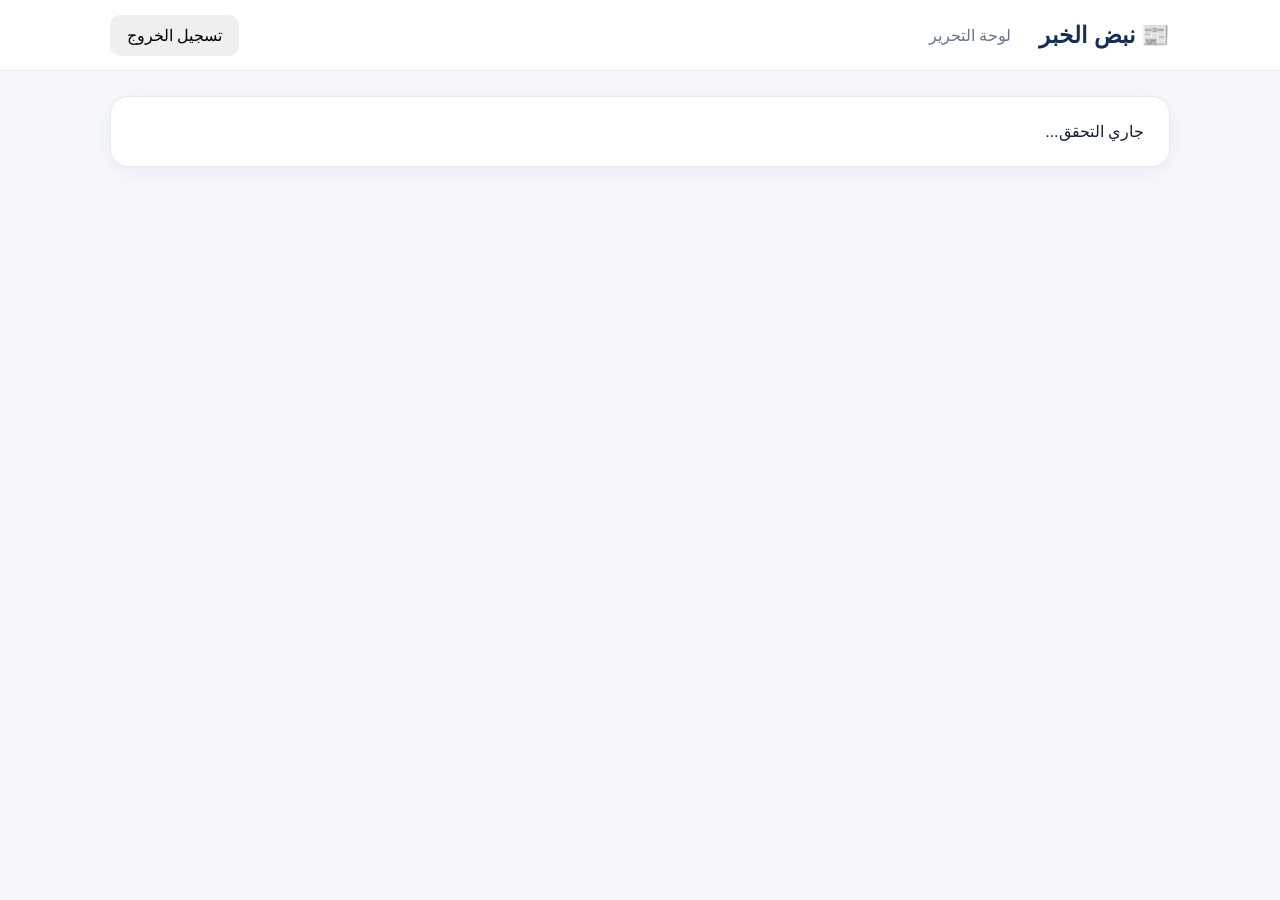
<file: index.html>
<!doctype html><html lang="ar" dir="rtl"><head><meta charset="utf-8"><meta name="viewport" content="width=device-width,initial-scale=1"><title>لوحة التحرير</title><link rel="stylesheet" href="../style.css"></head>
<body><header><div class="wrap nav"><a class="brand" href="../index.html">📰 نبض الخبر</a><span class="muted">لوحة التحرير</span><span style="flex:1"></span><button id="logout" class="btn">تسجيل الخروج</button></div></header>
<main class="wrap" style="padding-top:25px"><div id="authMsg" class="card"><div class="panel">جاري التحقق...</div></div>
<section id="dashboard" hidden><div class="card"><div class="panel"><h2 id="formTitle">إضافة خبر</h2><form id="form" class="form-grid">
<input id="title" required maxlength="180" placeholder="عنوان الخبر"><input id="category" maxlength="80" placeholder="التصنيف"><input id="slug" maxlength="180" placeholder="الرابط المختصر (مثلاً: news-today)"><input id="excerpt" maxlength="300" placeholder="ملخص قصير"><textarea id="body" required maxlength="100000" placeholder="نص الخبر" style="min-height:220px"></textarea>
<input id="imageFile" type="file" accept="image/jpeg,image/png,image/webp"><img id="preview" class="preview" hidden>
<select id="status"><option value="draft">مسودة</option><option value="published">منشور</option></select>
<div><button class="btn primary" type="submit">حفظ الخبر</button> <button id="cancel" class="btn" type="button" hidden>إلغاء التعديل</button></div>
</form><p id="formMsg" class="muted"></p></div></div>
<h2>الأخبار</h2><div id="list" class="admin-list"></div></section></main>
<script type="module" src="admin.js"></script></body></html>
</file>
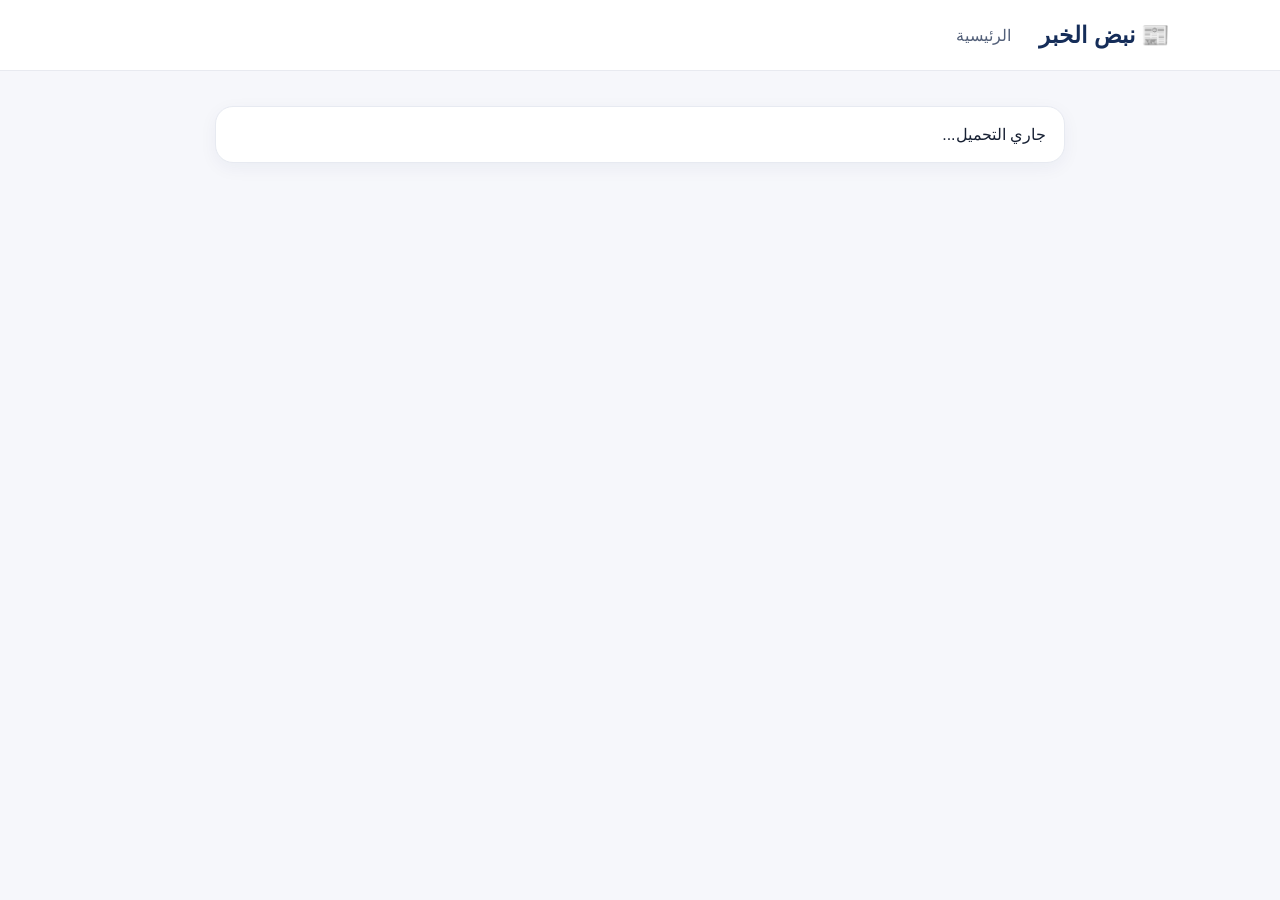
<file: article.html>
<!doctype html><html lang="ar" dir="rtl"><head><meta charset="utf-8"><meta name="viewport" content="width=device-width,initial-scale=1"><title>الخبر</title><link rel="stylesheet" href="style.css"></head>
<body><header><div class="wrap nav"><a class="brand" href="index.html">📰 نبض الخبر</a><nav><a href="index.html">الرئيسية</a></nav></div></header>
<main class="wrap article-page"><article id="article" class="card"><div class="card-body">جاري التحميل...</div></article></main>
<script type="module" src="article.js"></script></body></html>
</file>
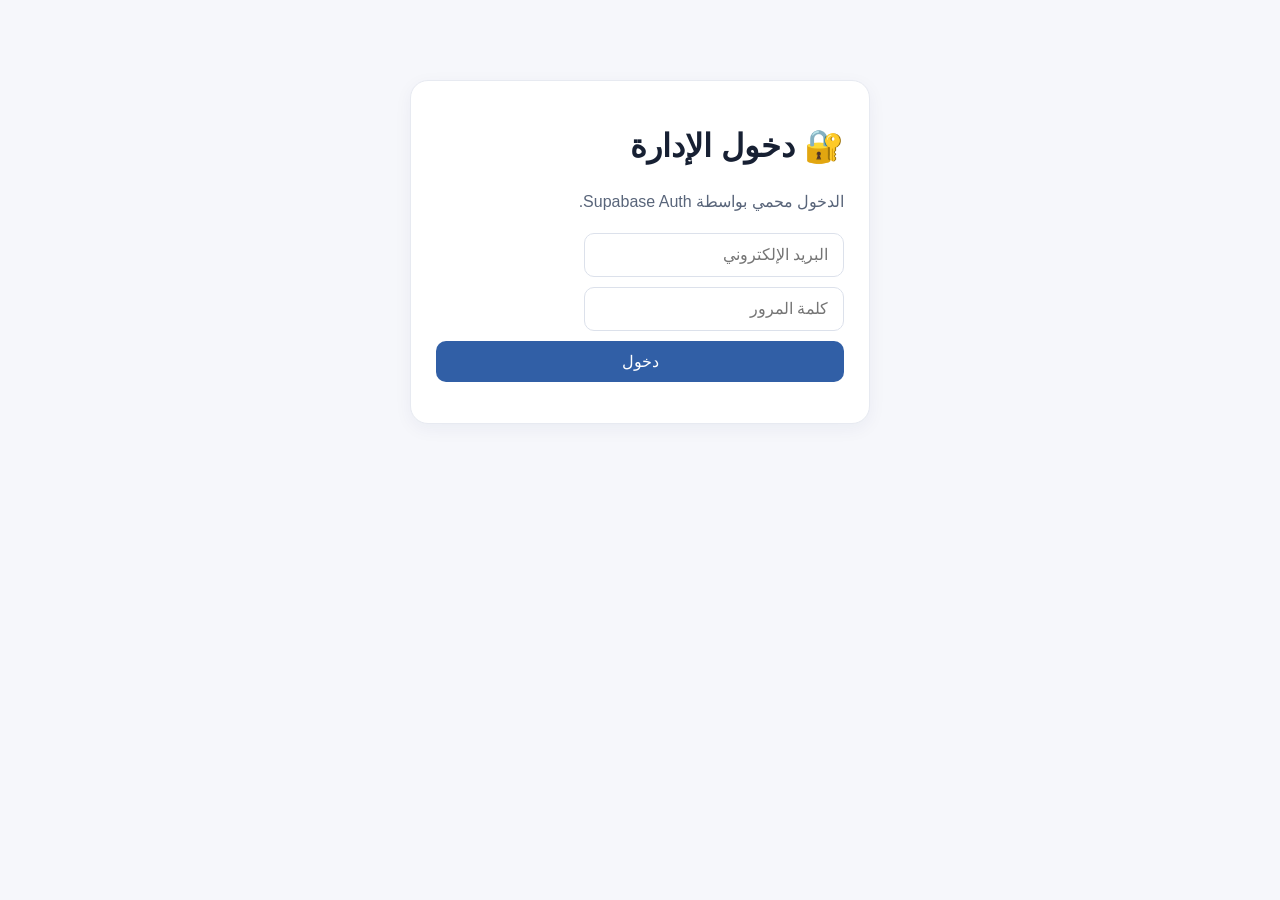
<file: login.html>
<!doctype html><html lang="ar" dir="rtl"><head><meta charset="utf-8"><meta name="viewport" content="width=device-width,initial-scale=1"><title>دخول الإدارة</title><link rel="stylesheet" href="../style.css"></head>
<body><main class="wrap" style="max-width:500px;padding-top:80px"><div class="card"><div class="panel"><h1>🔐 دخول الإدارة</h1><p class="muted">الدخول محمي بواسطة Supabase Auth.</p><form id="login" class="form-grid"><input id="email" type="email" required placeholder="البريد الإلكتروني"><input id="password" type="password" required placeholder="كلمة المرور" minlength="8"><button class="btn primary">دخول</button></form><p id="msg"></p></div></div></main><script type="module" src="login.js"></script></body></html>
</file>
<file: style.css>
*{box-sizing:border-box}body{margin:0;font-family:Tahoma,Arial,sans-serif;background:#f6f7fb;color:#172033}a{text-decoration:none;color:inherit}.wrap{max-width:1100px;margin:auto;padding:0 20px}header{background:#fff;border-bottom:1px solid #e8eaf0;position:sticky;top:0;z-index:5}.nav{height:70px;display:flex;align-items:center;gap:28px}.brand{font-size:23px;font-weight:800;color:#152d59}nav{display:flex;gap:20px;flex:1}nav a,.admin-link{color:#536079}.admin-link{border:1px solid #d9deea;padding:9px 14px;border-radius:10px}.hero{margin:38px 0;background:linear-gradient(135deg,#152d59,#385f9d);color:#fff;border-radius:24px;padding:50px}.hero h1{font-size:38px;margin:15px 0}.badge{background:#ffffff22;padding:8px 13px;border-radius:20px}.section-title{display:flex;align-items:center;justify-content:space-between;margin:30px 0 18px}input,textarea,select{padding:12px 15px;border:1px solid #dce1eb;border-radius:10px;background:#fff;font:inherit}input{width:260px}.grid{display:grid;grid-template-columns:repeat(3,1fr);gap:20px}.card{background:#fff;border:1px solid #e7eaf1;border-radius:18px;overflow:hidden;box-shadow:0 5px 18px #152d590d}.card img{width:100%;height:190px;object-fit:cover;background:#e9edf5}.card-body{padding:18px}.meta{font-size:12px;color:#73809a}.card h3{margin:9px 0;font-size:20px}.card p{color:#59657a;line-height:1.9}.read{display:inline-block;color:#315fa6;font-weight:bold;margin-top:8px}.article-page{padding-top:35px}.article-page .card{max-width:850px;margin:auto}.article-page img{width:100%;max-height:500px;object-fit:cover}.empty{text-align:center;padding:40px;color:#718096}footer{margin-top:60px;background:#172033;color:#fff;padding:25px 0}.panel{padding:25px}.form-grid{display:grid;gap:10px}.btn{border:0;border-radius:10px;padding:11px 17px;cursor:pointer;font:inherit}.primary{background:#315fa6;color:#fff}.danger{background:#b42318;color:#fff}.muted{color:#69758a}.admin-list{display:grid;gap:12px;margin-top:25px}.admin-item{background:#fff;border:1px solid #e4e8f0;border-radius:14px;padding:16px;display:flex;align-items:center;gap:12px}.admin-item .grow{flex:1}.preview{max-width:180px;max-height:110px;border-radius:10px;object-fit:cover}@media(max-width:800px){.grid{grid-template-columns:1fr 1fr}nav{display:none}}@media(max-width:520px){.grid{grid-template-columns:1fr}.section-title{flex-direction:column;align-items:stretch;gap:12px}input{width:100%}.hero{padding:30px 22px}.hero h1{font-size:29px}.admin-item{align-items:flex-start;flex-direction:column}}
</file>
